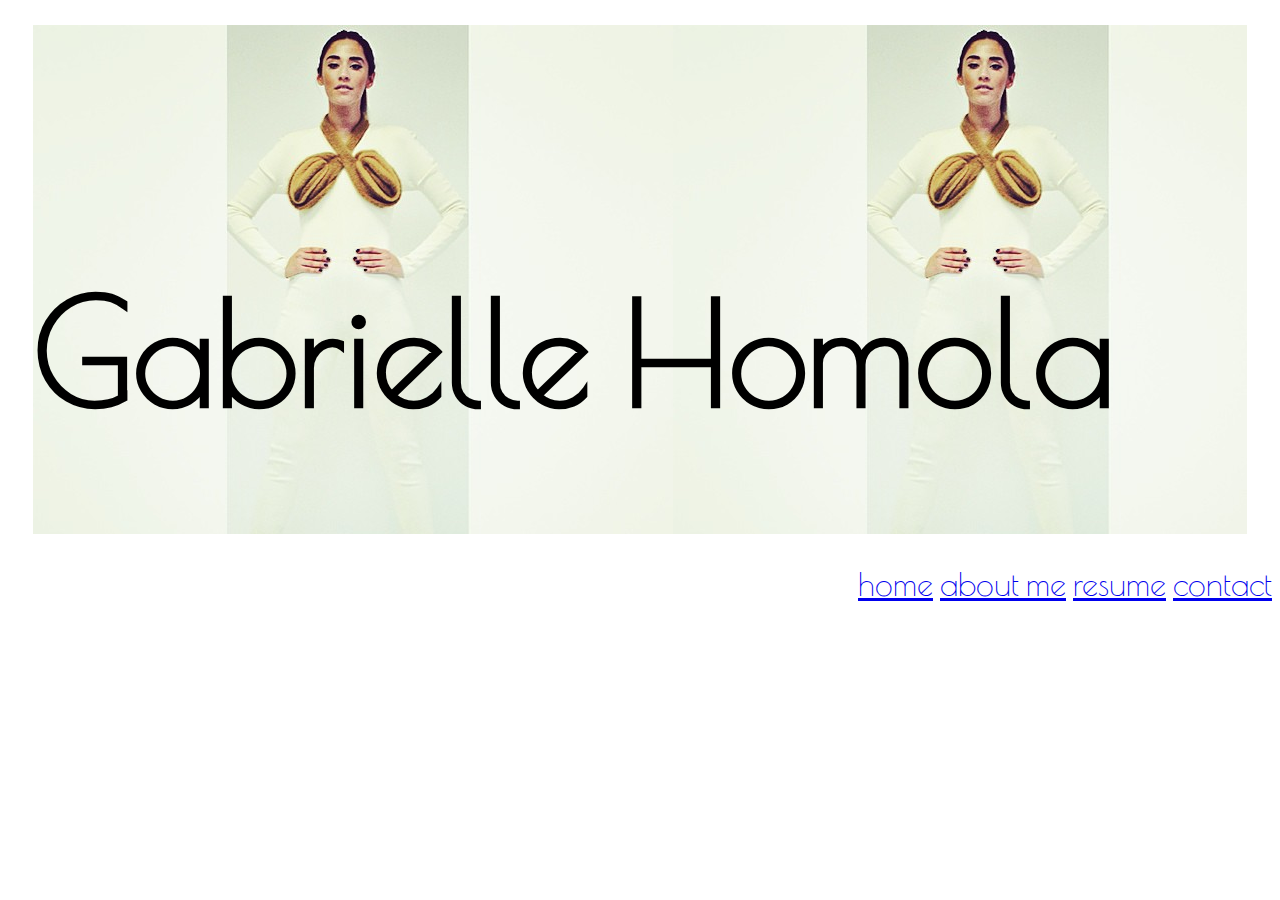
<file: index.html>
<!DOCTYPE html>
<html>
<head>
<title>Gabrielle Homola</title>
</head>
<meta charset="utf-8">
<link rel= "stylesheet" href="style.css">
<link href='http://fonts.googleapis.com/css?family=Poiret+One' rel='stylesheet' type='text/css'>

<body>
<div id="mainHeading"class="homepage">
	<h1>Gabrielle Homola</h1>
</div id>
	
<div id="tabContainer">
	<a href="index.html">home</a>
        <a href="about me.html">about me</a>
        <a href="resume.html">resume</a>
        <a href="contact.html">contact</a>
</div id>
</body>
</html>
</file>
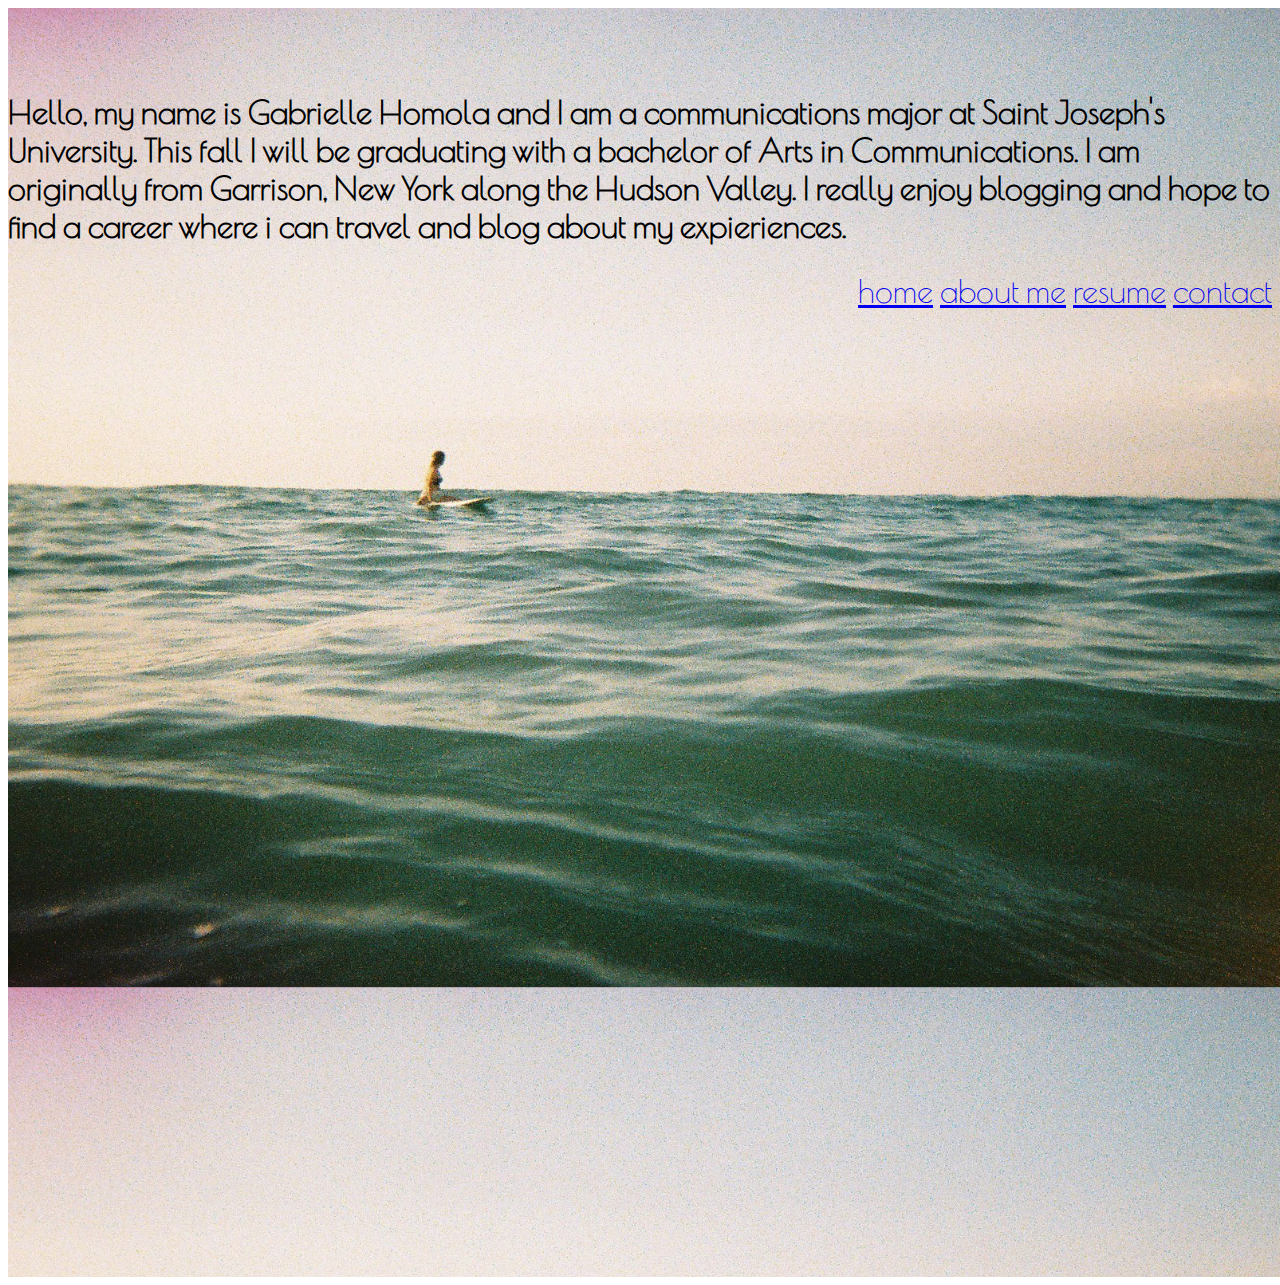
<file: about me.html>
<!DOCTYPE HTML>
<html>
<head>
<title> Get to Know Gabrielle Homola </title>
</head>
<meta charset="utf-8">
<link rel= "stylesheet" href="style.css">
<link href='http://fonts.googleapis.com/css?family=Poiret+One' rel='stylesheet' type='text/css'>
<div id="aboutme" class="about">


<h1> Hello, my name is Gabrielle Homola and I am a communications major at Saint Joseph's University. This fall I will be graduating with a bachelor of Arts in Communications. I am originally from Garrison, New York along the Hudson Valley. I really enjoy blogging and hope to find a career where i can travel and blog about my expieriences.   </h1>


	
<div id="tabContainers">
	<a href="index.html">home</a>
        <a href="about me.html">about me</a>
        <a href="resume.html">resume</a>
        <a href="contact.html">contact</a>
</div id>

</html>
</file>
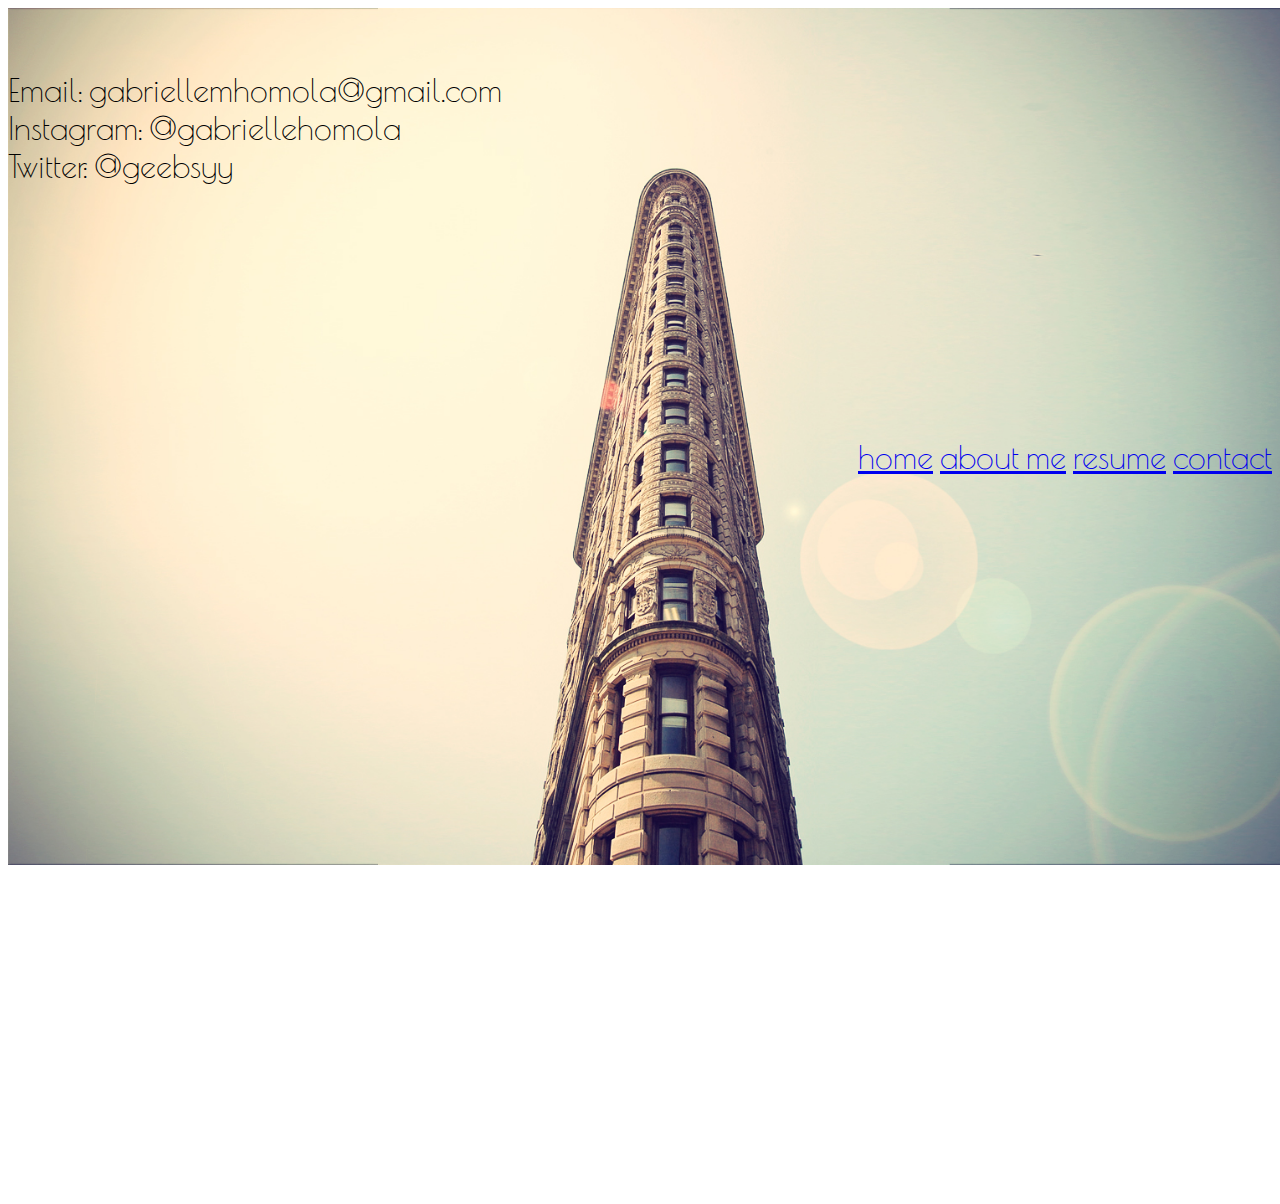
<file: contact.html>
<!DOCTYPE HTML>
<html>
<head>
<title> Contact </title>
</head>
<meta charset="utf-8">
<link rel= "stylesheet" href="style.css">
<link href='http://fonts.googleapis.com/css?family=Poiret+One' rel='stylesheet' type='text/css'>


<div id="contact" class="gab">

	<li>Email: gabriellemhomola@gmail.com</li>
	<li>Instagram: @gabriellehomola</li>
	<li>Twitter: @geebsyy</li>

<div id="tabs">
	<a href="index.html">home</a>
        <a href="about me.html">about me</a>
        <a href="resume.html">resume</a>
        <a href="contact.html">contact</a>
</div id>

</html>
</file>
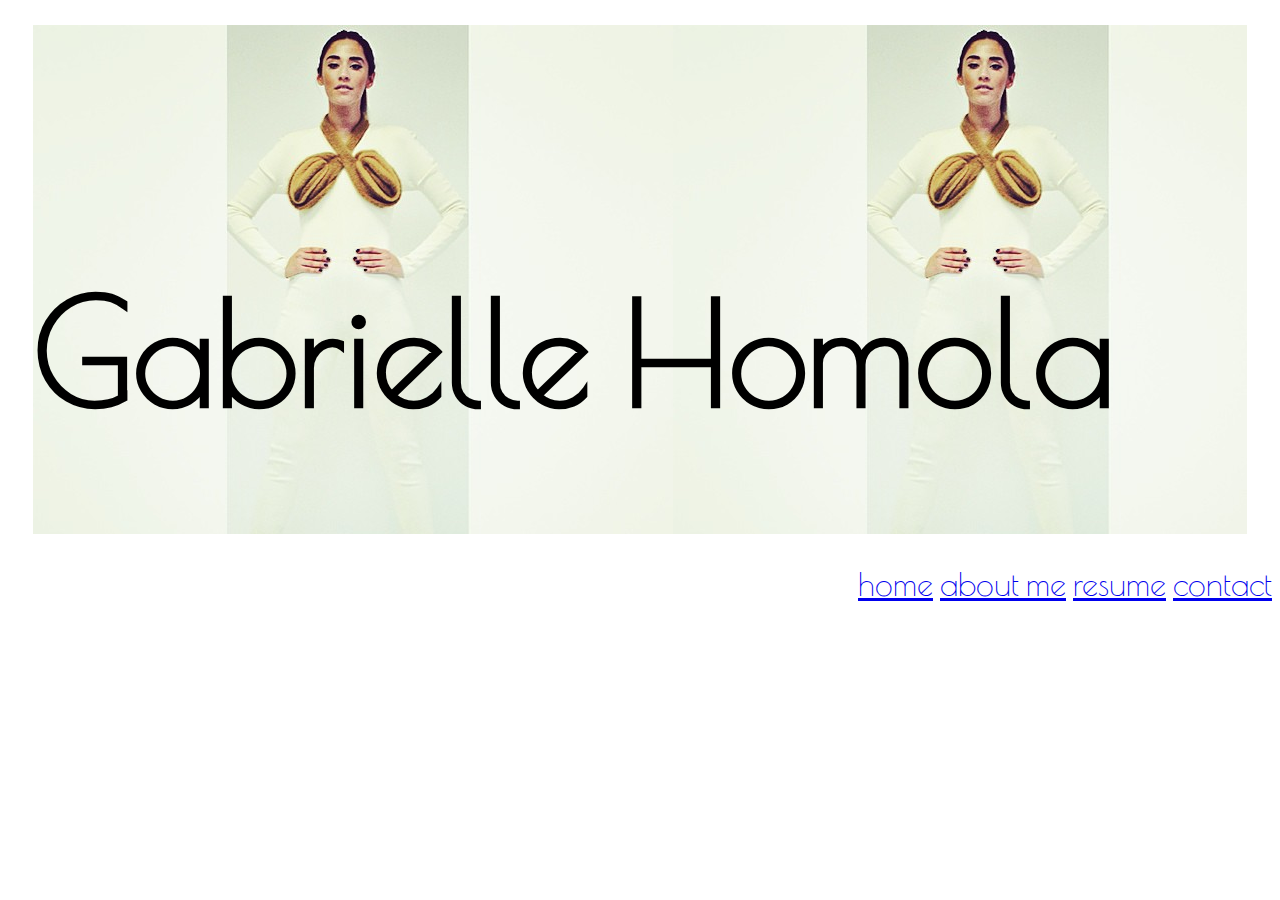
<file: portfolio.html>
<!DOCTYPE html>
<html>
<head>
<title>Gabrielle Homola</title>
</head>
<meta charset="utf-8">
<link rel= "stylesheet" href="style.css">
<link href='http://fonts.googleapis.com/css?family=Poiret+One' rel='stylesheet' type='text/css'>

<body>
<div id="mainHeading"class="homepage">
	<h1>Gabrielle Homola</h1>
</div id>
	
<div id="tabContainer">
	<a href="portfolio.html">home</a>
        <a href="about me.html">about me</a>
        <a href="resume.html">resume</a>
        <a href="contact.html">contact</a>
</div id>
</body>
</file>
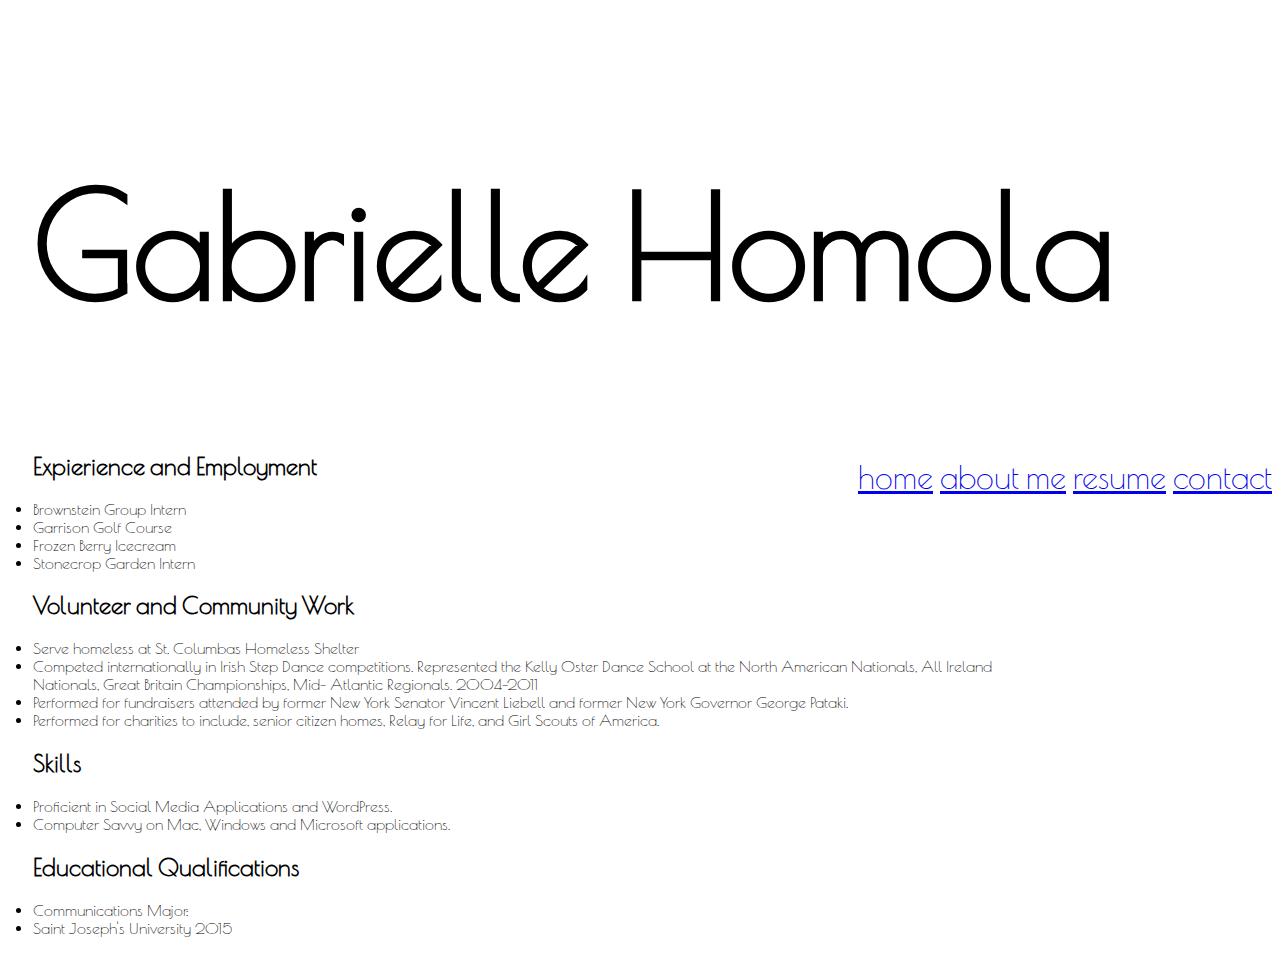
<file: resume.html>
<!DOCTYPE HTML>
<html>
<head>
<title> Resume </title>
<meta charset="utf-8">
<link rel= "stylesheet" href="style.css">
<link href='http://fonts.googleapis.com/css?family=Poiret+One' rel='stylesheet' type='text/css'>

<body>
<div id="header" class="resumepage">
	<h1>Gabrielle Homola</h1>
</div id>

	
<div id="tabbies">
	<a href="index.html">home</a>
        <a href="about me.html">about me</a>
        <a href="resume.html">resume</a>
        <a href="contact.html">contact</a>
</div id>

<div id="resume">

<h2>Expierience and Employment</h2>

                <li>Brownstein Group Intern</li>

                <li>Garrison Golf Course</li>

                <li>Frozen Berry Icecream </li>

                <li>Stonecrop Garden Intern</li>

<h2>Volunteer and Community Work</h2>

            
            	<li>Serve homeless at St. Columbas Homeless Shelter</li>

            	<li>Competed internationally in Irish Step Dance competitions. Represented the Kelly Oster Dance School at the North American Nationals, All Ireland Nationals, Great Britain Championships, Mid- Atlantic Regionals. 2004-2011</li>

            	<li>Performed for fundraisers attended by former New York Senator Vincent Liebell and former New York Governor George Pataki.</li>
            	
            	<li>Performed for charities to include, senior citizen homes, Relay for Life, and Girl Scouts of America.</li>

<h2>Skills</h2>

                <li>Proficient in Social Media Applications and WordPress. </li>

                <li>Computer Savvy on Mac, Windows and Microsoft applications. </li>


<h2>Educational Qualifications</h2>


            <li>Communications Major:</li>

            <li>Saint Joseph's University 2015</li>
            
</div id>

                   
</html>
</file>
<file: style.css>
#mainHeading {
	font-family: 'Poiret One', cursive;	
	font-size: 4.5em;
	margin: 2%;
	color:black;
	padding-top: 11.5%;
	padding-bottom: .1%;
}
.homepage{
	background-image: url("gabmodel.jpg");

	
}

#tabContainer {
	display: horizontal;
	padding-bottom: .5%;
	text-decoration: none;
	padding-top:.5%;
	font-family: 'Poiret One', cursive;
	color: green;
	font-size: 2em;
	float: right;
}
#resume {
	font-family: 'Poiret One', cursive;	
	width: 80%;
	color: black;
	margin: 2%;
	text-decoration: none;
}
	
#tabbies {
	display: horizontal;
	padding-bottom: .5%;
	text-decoration: none;
	padding-top:.5%;
	font-family: 'Poiret One', cursive;
	
	font-size: 2em;
	float: right;
	
}

#header {
	 font-family: 'Poiret One', cursive;	
	font-size: 4.5em;
	margin: 2%;
	color:black;
	padding-top: 3%;
	padding-bottom: .1%;
}
.resumepage {
	
	
	
}
#contact {
	font-family: 'Poiret One', cursive;	
	font-size: 2em;
	width: 100%;
	color: black;
	padding-top: 5%;
	padding-bottom: 80%;
	padding-right: 20%;
	background-size: 85%;
	background-image: url("nyc.jpg");
	background-repeat: no-repeat;
	
}
#tabs {
	display: horizontal;
	padding-bottom: 50%;
	text-decoration: none;
	padding-top:20%;
	font-family: 'Poiret One', cursive;
	font-size: 1em;
	float: right;
	color: black;
}

#aboutme {
	font-family: 'Poiret One', cursive;	
	width: 100%;
	color: black;
	background-image: url(".jpg");
	padding-top: 5%;
	padding-bottom: 80%;
	padding-right: 20%;
	background-image: url("aboutme.jpg");
	background-size: 95%
}
.about {
	background-image: url("aboutme.jpg");

}
#tabContainers {
	display: horizontal;
	padding-bottom: .5%;
	text-decoration: none;
	padding-top:.5%;
	font-family: 'Poiret One', cursive;
	color: green;
	font-size: 2em;
	float: right;
}
</file>
